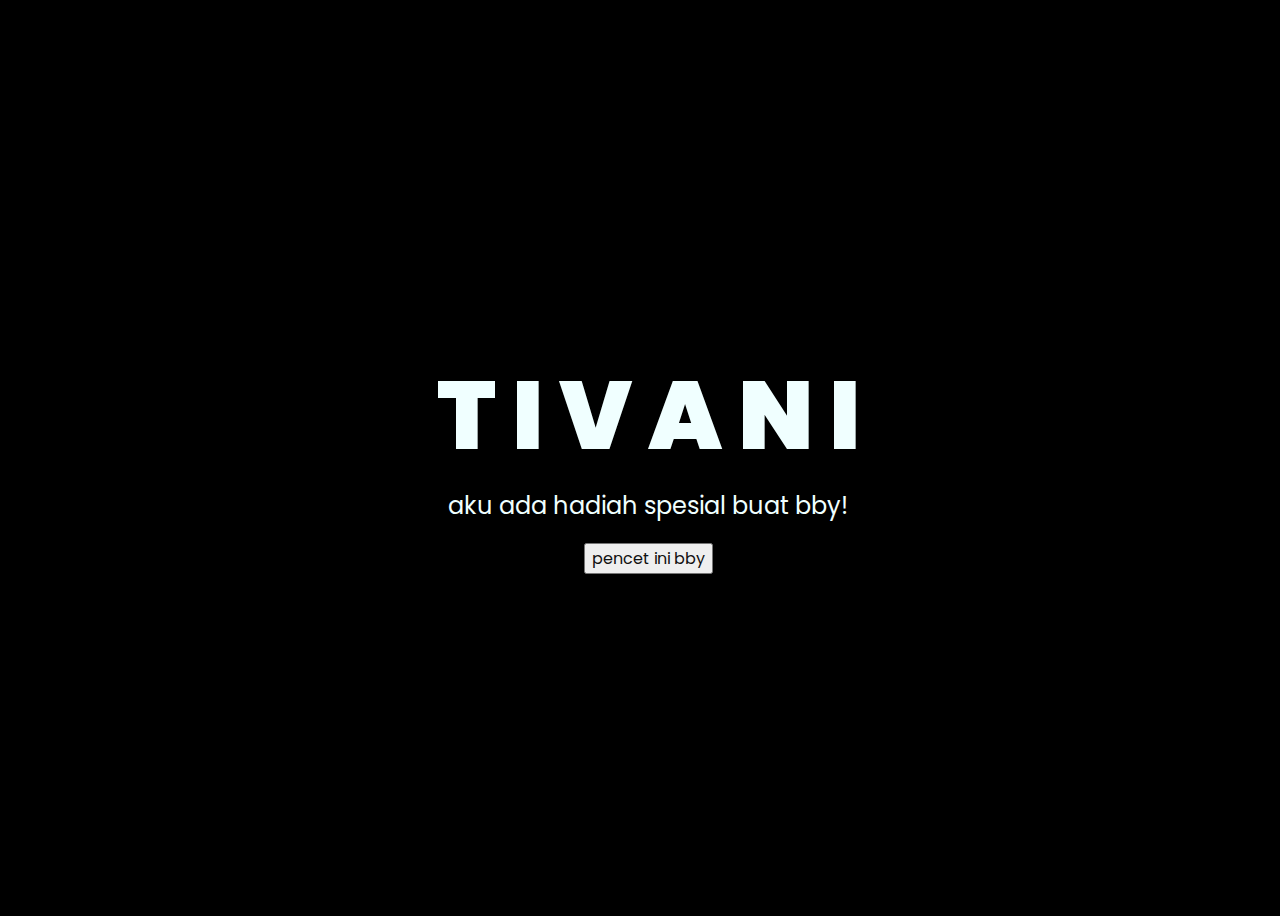
<file: index.html>
<!DOCTYPE html>
<html lang="en">
<head>
    <meta charset="UTF-8">
    <meta http-equiv="X-UA-Compatible" content="IE=edge">
    <meta name="viewport" content="width=device-width, initial-scale=1.0">
    <link rel="stylesheet" href="css/style.css">
    <link rel="icon" href="img/flowers.png" type="image/x-icon">
    <title>Flowers</title>
</head>
<body>
    <!-- Embed YouTube Video/Audio -->
    <iframe width="0" height="0" src="https://www.youtube.com/embed/Q49pnA4jsp8?autoplay=1&loop=1&playlist=Q49pnA4jsp8" frameborder="0" allow="autoplay" allowfullscreen></iframe>

    <div class="greetings">
        <!-- silahkan menambah kata sesuai keinginan dengan <span>text...</span -->
        <span>T</span>
        <span>I</span>
        <span>V</span>
        <span>A</span>
        <span>N</span>
        <span>I</span>
    </div>
  
    <div class="description">
        <span>aku ada hadiah spesial buat bby!</span>
    </div>
    <div class="button">
        <button>
            <a href="flower.html">pencet ini bby</a>
        </button>
    </div>
</body>
</html>
</file>
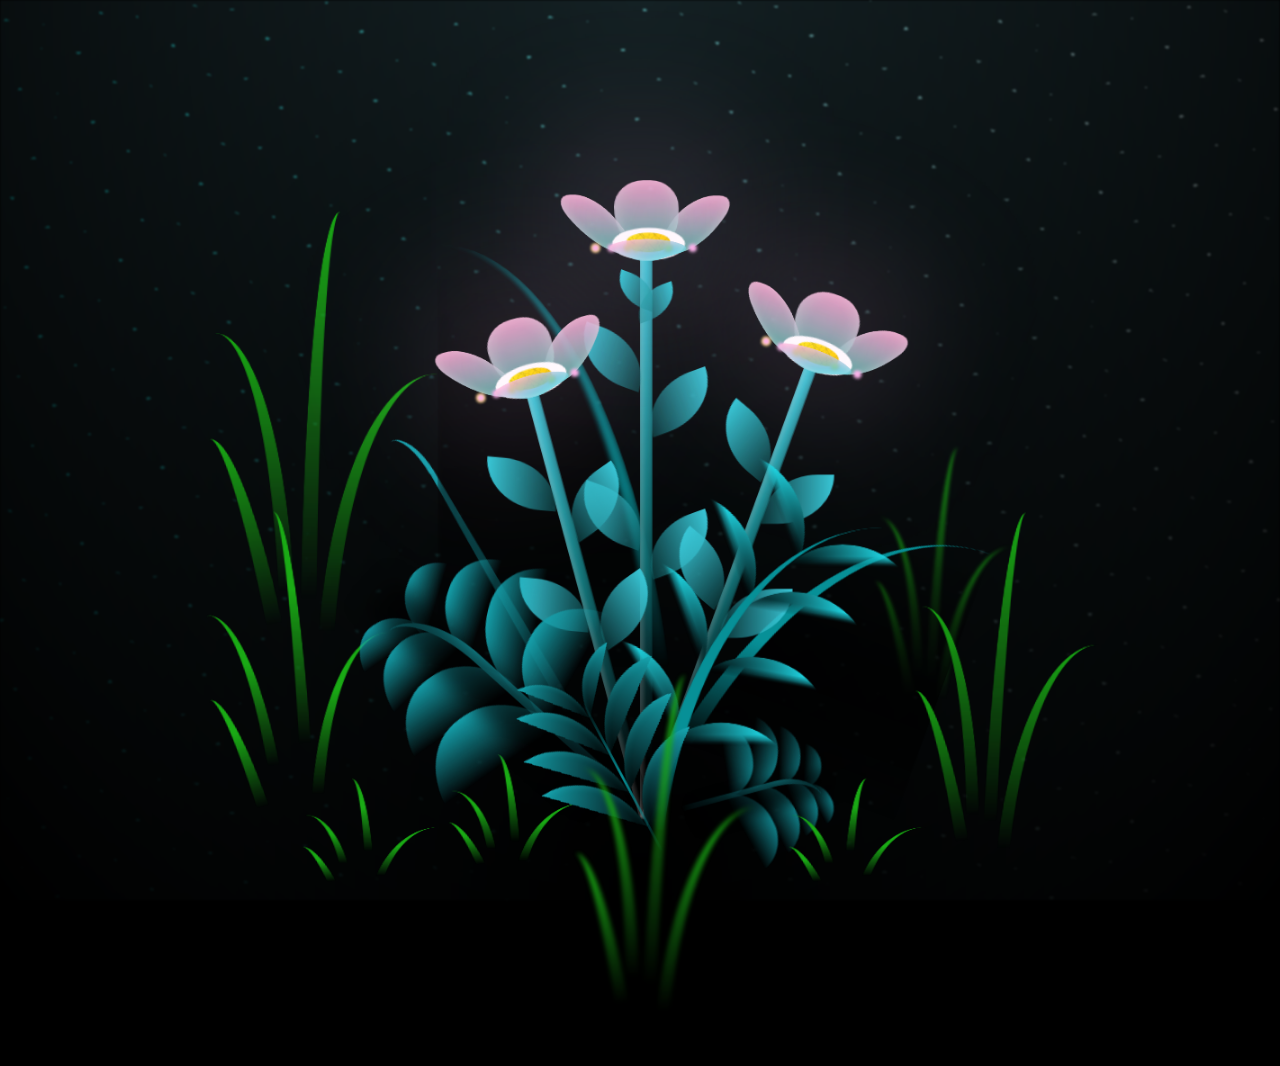
<file: flower.html>
<!DOCTYPE html>
<html lang="en">
<head>
    <meta charset="UTF-8">
    <meta http-equiv="X-UA-Compatible" content="IE=edge">
    <meta name="viewport" content="width=device-width, initial-scale=1.0">
    <link rel="stylesheet" href="css/main.css">
    <link rel="icon" href="img/flowers.png" type="image/x-icon">
    <title>flowers</title>
</head>
<body class="container">
  <!-- Pembuat code: https://codepen.io/mdusmanansari/pen/BamepLe -->
        <!-- Embed YouTube Video/Audio -->
    <iframe width="0" height="0" src="https://www.youtube.com/embed/Q49pnA4jsp8?autoplay=1&loop=1&playlist=Q49pnA4jsp8" frameborder="0" allow="autoplay" allowfullscreen></iframe>
    <div class="night"></div>
    <div class="flowers">
      <div class="flower flower--1">
        <div class="flower__leafs flower__leafs--1">
          <div class="flower__leaf flower__leaf--1"></div>
          <div class="flower__leaf flower__leaf--2"></div>
          <div class="flower__leaf flower__leaf--3"></div>
          <div class="flower__leaf flower__leaf--4"></div>
          <div class="flower__white-circle"></div>
  
          <div class="flower__light flower__light--1"></div>
          <div class="flower__light flower__light--2"></div>
          <div class="flower__light flower__light--3"></div>
          <div class="flower__light flower__light--4"></div>
          <div class="flower__light flower__light--5"></div>
          <div class="flower__light flower__light--6"></div>
          <div class="flower__light flower__light--7"></div>
          <div class="flower__light flower__light--8"></div>
  
        </div>
        <div class="flower__line">
          <div class="flower__line__leaf flower__line__leaf--1"></div>
          <div class="flower__line__leaf flower__line__leaf--2"></div>
          <div class="flower__line__leaf flower__line__leaf--3"></div>
          <div class="flower__line__leaf flower__line__leaf--4"></div>
          <div class="flower__line__leaf flower__line__leaf--5"></div>
          <div class="flower__line__leaf flower__line__leaf--6"></div>
        </div>
      </div>
  
      <div class="flower flower--2">
        <div class="flower__leafs flower__leafs--2">
          <div class="flower__leaf flower__leaf--1"></div>
          <div class="flower__leaf flower__leaf--2"></div>
          <div class="flower__leaf flower__leaf--3"></div>
          <div class="flower__leaf flower__leaf--4"></div>
          <div class="flower__white-circle"></div>
  
          <div class="flower__light flower__light--1"></div>
          <div class="flower__light flower__light--2"></div>
          <div class="flower__light flower__light--3"></div>
          <div class="flower__light flower__light--4"></div>
          <div class="flower__light flower__light--5"></div>
          <div class="flower__light flower__light--6"></div>
          <div class="flower__light flower__light--7"></div>
          <div class="flower__light flower__light--8"></div>
  
        </div>
        <div class="flower__line">
          <div class="flower__line__leaf flower__line__leaf--1"></div>
          <div class="flower__line__leaf flower__line__leaf--2"></div>
          <div class="flower__line__leaf flower__line__leaf--3"></div>
          <div class="flower__line__leaf flower__line__leaf--4"></div>
        </div>
      </div>
  
      <div class="flower flower--3">
        <div class="flower__leafs flower__leafs--3">
          <div class="flower__leaf flower__leaf--1"></div>
          <div class="flower__leaf flower__leaf--2"></div>
          <div class="flower__leaf flower__leaf--3"></div>
          <div class="flower__leaf flower__leaf--4"></div>
          <div class="flower__white-circle"></div>
  
          <div class="flower__light flower__light--1"></div>
          <div class="flower__light flower__light--2"></div>
          <div class="flower__light flower__light--3"></div>
          <div class="flower__light flower__light--4"></div>
          <div class="flower__light flower__light--5"></div>
          <div class="flower__light flower__light--6"></div>
          <div class="flower__light flower__light--7"></div>
          <div class="flower__light flower__light--8"></div>
  
        </div>
        <div class="flower__line">
          <div class="flower__line__leaf flower__line__leaf--1"></div>
          <div class="flower__line__leaf flower__line__leaf--2"></div>
          <div class="flower__line__leaf flower__line__leaf--3"></div>
          <div class="flower__line__leaf flower__line__leaf--4"></div>
        </div>
      </div>
  
      <div class="grow-ans" style="--d:1.2s">
        <div class="flower__g-long">
          <div class="flower__g-long__top"></div>
          <div class="flower__g-long__bottom"></div>
        </div>
      </div>
  
      <div class="growing-grass">
        <div class="flower__grass flower__grass--1">
          <div class="flower__grass--top"></div>
          <div class="flower__grass--bottom"></div>
          <div class="flower__grass__leaf flower__grass__leaf--1"></div>
          <div class="flower__grass__leaf flower__grass__leaf--2"></div>
          <div class="flower__grass__leaf flower__grass__leaf--3"></div>
          <div class="flower__grass__leaf flower__grass__leaf--4"></div>
          <div class="flower__grass__leaf flower__grass__leaf--5"></div>
          <div class="flower__grass__leaf flower__grass__leaf--6"></div>
          <div class="flower__grass__leaf flower__grass__leaf--7"></div>
          <div class="flower__grass__leaf flower__grass__leaf--8"></div>
          <div class="flower__grass__overlay"></div>
        </div>
      </div>
  
      <div class="growing-grass">
        <div class="flower__grass flower__grass--2">
          <div class="flower__grass--top"></div>
          <div class="flower__grass--bottom"></div>
          <div class="flower__grass__leaf flower__grass__leaf--1"></div>
          <div class="flower__grass__leaf flower__grass__leaf--2"></div>
          <div class="flower__grass__leaf flower__grass__leaf--3"></div>
          <div class="flower__grass__leaf flower__grass__leaf--4"></div>
          <div class="flower__grass__leaf flower__grass__leaf--5"></div>
          <div class="flower__grass__leaf flower__grass__leaf--6"></div>
          <div class="flower__grass__leaf flower__grass__leaf--7"></div>
          <div class="flower__grass__leaf flower__grass__leaf--8"></div>
          <div class="flower__grass__overlay"></div>
        </div>
      </div>
  
      <div class="grow-ans" style="--d:2.4s">
        <div class="flower__g-right flower__g-right--1">
          <div class="leaf"></div>
        </div>
      </div>
  
      <div class="grow-ans" style="--d:2.8s">
        <div class="flower__g-right flower__g-right--2">
          <div class="leaf"></div>
        </div>
      </div>
  
      <div class="grow-ans" style="--d:2.8s">
        <div class="flower__g-front">
          <div class="flower__g-front__leaf-wrapper flower__g-front__leaf-wrapper--1">
            <div class="flower__g-front__leaf"></div>
          </div>
          <div class="flower__g-front__leaf-wrapper flower__g-front__leaf-wrapper--2">
            <div class="flower__g-front__leaf"></div>
          </div>
          <div class="flower__g-front__leaf-wrapper flower__g-front__leaf-wrapper--3">
            <div class="flower__g-front__leaf"></div>
          </div>
          <div class="flower__g-front__leaf-wrapper flower__g-front__leaf-wrapper--4">
            <div class="flower__g-front__leaf"></div>
          </div>
          <div class="flower__g-front__leaf-wrapper flower__g-front__leaf-wrapper--5">
            <div class="flower__g-front__leaf"></div>
          </div>
          <div class="flower__g-front__leaf-wrapper flower__g-front__leaf-wrapper--6">
            <div class="flower__g-front__leaf"></div>
          </div>
          <div class="flower__g-front__leaf-wrapper flower__g-front__leaf-wrapper--7">
            <div class="flower__g-front__leaf"></div>
          </div>
          <div class="flower__g-front__leaf-wrapper flower__g-front__leaf-wrapper--8">
            <div class="flower__g-front__leaf"></div>
          </div>
          <div class="flower__g-front__line"></div>
        </div>
      </div>
  
      <div class="grow-ans" style="--d:3.2s">
        <div class="flower__g-fr">
          <div class="leaf"></div>
          <div class="flower__g-fr__leaf flower__g-fr__leaf--1"></div>
          <div class="flower__g-fr__leaf flower__g-fr__leaf--2"></div>
          <div class="flower__g-fr__leaf flower__g-fr__leaf--3"></div>
          <div class="flower__g-fr__leaf flower__g-fr__leaf--4"></div>
          <div class="flower__g-fr__leaf flower__g-fr__leaf--5"></div>
          <div class="flower__g-fr__leaf flower__g-fr__leaf--6"></div>
          <div class="flower__g-fr__leaf flower__g-fr__leaf--7"></div>
          <div class="flower__g-fr__leaf flower__g-fr__leaf--8"></div>
        </div>
      </div>
  
      <div class="long-g long-g--0">
        <div class="grow-ans" style="--d:3s">
          <div class="leaf leaf--0"></div>
        </div>
        <div class="grow-ans" style="--d:2.2s">
          <div class="leaf leaf--1"></div>
        </div>
        <div class="grow-ans" style="--d:3.4s">
          <div class="leaf leaf--2"></div>
        </div>
        <div class="grow-ans" style="--d:3.6s">
          <div class="leaf leaf--3"></div>
        </div>
      </div>
  
      <div class="long-g long-g--1">
        <div class="grow-ans" style="--d:3.6s">
          <div class="leaf leaf--0"></div>
        </div>
        <div class="grow-ans" style="--d:3.8s">
          <div class="leaf leaf--1"></div>
        </div>
        <div class="grow-ans" style="--d:4s">
          <div class="leaf leaf--2"></div>
        </div>
        <div class="grow-ans" style="--d:4.2s">
          <div class="leaf leaf--3"></div>
        </div>
      </div>
  
      <div class="long-g long-g--2">
        <div class="grow-ans" style="--d:4s">
          <div class="leaf leaf--0"></div>
        </div>
        <div class="grow-ans" style="--d:4.2s">
          <div class="leaf leaf--1"></div>
        </div>
        <div class="grow-ans" style="--d:4.4s">
          <div class="leaf leaf--2"></div>
        </div>
        <div class="grow-ans" style="--d:4.6s">
          <div class="leaf leaf--3"></div>
        </div>
      </div>
  
      <div class="long-g long-g--3">
        <div class="grow-ans" style="--d:4s">
          <div class="leaf leaf--0"></div>
        </div>
        <div class="grow-ans" style="--d:4.2s">
          <div class="leaf leaf--1"></div>
        </div>
        <div class="grow-ans" style="--d:3s">
          <div class="leaf leaf--2"></div>
        </div>
        <div class="grow-ans" style="--d:3.6s">
          <div class="leaf leaf--3"></div>
        </div>
      </div>
  
      <div class="long-g long-g--4">
        <div class="grow-ans" style="--d:4s">
          <div class="leaf leaf--0"></div>
        </div>
        <div class="grow-ans" style="--d:4.2s">
          <div class="leaf leaf--1"></div>
        </div>
        <div class="grow-ans" style="--d:3s">
          <div class="leaf leaf--2"></div>
        </div>
        <div class="grow-ans" style="--d:3.6s">
          <div class="leaf leaf--3"></div>
        </div>
      </div>
  
      <div class="long-g long-g--5">
        <div class="grow-ans" style="--d:4s">
          <div class="leaf leaf--0"></div>
        </div>
        <div class="grow-ans" style="--d:4.2s">
          <div class="leaf leaf--1"></div>
        </div>
        <div class="grow-ans" style="--d:3s">
          <div class="leaf leaf--2"></div>
        </div>
        <div class="grow-ans" style="--d:3.6s">
          <div class="leaf leaf--3"></div>
        </div>
      </div>
  
      <div class="long-g long-g--6">
        <div class="grow-ans" style="--d:4.2s">
          <div class="leaf leaf--0"></div>
        </div>
        <div class="grow-ans" style="--d:4.4s">
          <div class="leaf leaf--1"></div>
        </div>
        <div class="grow-ans" style="--d:4.6s">
          <div class="leaf leaf--2"></div>
        </div>
        <div class="grow-ans" style="--d:4.8s">
          <div class="leaf leaf--3"></div>
        </div>
      </div>
  
      <div class="long-g long-g--7">
        <div class="grow-ans" style="--d:3s">
          <div class="leaf leaf--0"></div>
        </div>
        <div class="grow-ans" style="--d:3.2s">
          <div class="leaf leaf--1"></div>
        </div>
        <div class="grow-ans" style="--d:3.5s">
          <div class="leaf leaf--2"></div>
        </div>
        <div class="grow-ans" style="--d:3.6s">
          <div class="leaf leaf--3"></div>
        </div>
      </div>
    </div>
    <script src="main.js"></script>
  </body>
</html>
</file>
<file: css/style.css>
@import url('https://fonts.googleapis.com/css2?family=Poppins:ital,wght@0,500;1,900&display=swap');
*{
    font-family: 'Poppins',cursive;
}
body{
    color: azure;
    width: 100%;
    height: 100vh;
    display: flex;
    flex-direction: column;
    align-items: center;
    justify-content: center;
    background-color: black;
}
.greetings{
    font-size: 6rem;
    font-weight: 900;
}
.greetings > span{
    animation: glow 2.5s ease-in-out infinite;
}
@keyframes glow{
    0%, 100%{
        color: #fff;
        text-shadow: 0 0 12px #39c6d6, 0 0 50px #39c6d6, 0 0 100px #39c6d6;
    }
    10%, 90%{
        color: #111;
        text-shadow: none;
    }
}
.greetings > span:nth-child(2){
    animation-delay: .2s ;
}
.greetings > span:nth-child(3){
    animation-delay: .4s ;
}
.greetings > span:nth-child(4){
    animation-delay: .6s;
}
.greetings > span:nth-child(5){
    animation-delay: .8s;
}
.greetings > span:nth-child(6){
    animation-delay: .10s;
}
.greetings > span:nth-child(7){
    animation-delay: .12s;
}
.greetings > span:nth-child(8){
    animation-delay: .14s;
}
.greetings > span:nth-child(9){
    animation-delay: .16s;
}
.greetings > span:nth-child(10){
    animation-delay: .2s;
}

.description{
    font-size: 1.5rem;
    margin-bottom: 20px;
}

.button a{
    text-decoration: none;
    font-size: 1rem;
    color: #111;
}

@media screen and (max-width:574px){
    .greetings{
        display: block;
        font-size: 3rem;
        font-weight: 500;
        text-align: center;
    }
    .description{
        font-size: 1rem;
    }
    
    .button a{
        font-size: .5rem;
    }
}
</file>
<file: css/main.css>
*,
*::after,
*::before {
  padding: 0;
  margin: 0;
  box-sizing: border-box;
}

:root {
  --dark-color: #000;
}

body {
  display: flex;
  align-items: flex-end;
  justify-content: center;
  min-height: 100vh;
  background-color: var(--dark-color);
  overflow: hidden;
  perspective: 1000px;
}

.night {
  position: fixed;
  left: 50%;
  top: 0;
  transform: translateX(-50%);
  width: 100%;
  height: 100%;
  filter: blur(0.1vmin);
  background-image: radial-gradient(ellipse at top, transparent 0%, var(--dark-color)), radial-gradient(ellipse at bottom, var(--dark-color), rgba(145, 233, 255, 0.2)), repeating-linear-gradient(220deg, rgb(0, 0, 0) 0px, rgb(0, 0, 0) 19px, transparent 19px, transparent 22px), repeating-linear-gradient(189deg, rgb(0, 0, 0) 0px, rgb(0, 0, 0) 19px, transparent 19px, transparent 22px), repeating-linear-gradient(148deg, rgb(0, 0, 0) 0px, rgb(0, 0, 0) 19px, transparent 19px, transparent 22px), linear-gradient(90deg, rgb(0, 255, 250), rgb(240, 240, 240));
}

.flowers {
  position: relative;
  transform: scale(0.9);
}

.flower {
  position: absolute;
  bottom: 10vmin;
  transform-origin: bottom center;
  z-index: 10;
  --fl-speed: 0.8s;
}
.flower--1 {
  -webkit-animation: moving-flower-1 4s linear infinite;
          animation: moving-flower-1 4s linear infinite;
}
.flower--1 .flower__line {
  height: 70vmin;
  -webkit-animation-delay: 0.3s;
          animation-delay: 0.3s;
}
.flower--1 .flower__line__leaf--1 {
  -webkit-animation: blooming-leaf-right var(--fl-speed) 1.6s backwards;
          animation: blooming-leaf-right var(--fl-speed) 1.6s backwards;
}
.flower--1 .flower__line__leaf--2 {
  -webkit-animation: blooming-leaf-right var(--fl-speed) 1.4s backwards;
          animation: blooming-leaf-right var(--fl-speed) 1.4s backwards;
}
.flower--1 .flower__line__leaf--3 {
  -webkit-animation: blooming-leaf-left var(--fl-speed) 1.2s backwards;
          animation: blooming-leaf-left var(--fl-speed) 1.2s backwards;
}
.flower--1 .flower__line__leaf--4 {
  -webkit-animation: blooming-leaf-left var(--fl-speed) 1s backwards;
          animation: blooming-leaf-left var(--fl-speed) 1s backwards;
}
.flower--1 .flower__line__leaf--5 {
  -webkit-animation: blooming-leaf-right var(--fl-speed) 1.8s backwards;
          animation: blooming-leaf-right var(--fl-speed) 1.8s backwards;
}
.flower--1 .flower__line__leaf--6 {
  -webkit-animation: blooming-leaf-left var(--fl-speed) 2s backwards;
          animation: blooming-leaf-left var(--fl-speed) 2s backwards;
}
.flower--2 {
  left: 50%;
  transform: rotate(20deg);
  -webkit-animation: moving-flower-2 4s linear infinite;
          animation: moving-flower-2 4s linear infinite;
}
.flower--2 .flower__line {
  height: 60vmin;
  -webkit-animation-delay: 0.6s;
          animation-delay: 0.6s;
}
.flower--2 .flower__line__leaf--1 {
  -webkit-animation: blooming-leaf-right var(--fl-speed) 1.9s backwards;
          animation: blooming-leaf-right var(--fl-speed) 1.9s backwards;
}
.flower--2 .flower__line__leaf--2 {
  -webkit-animation: blooming-leaf-right var(--fl-speed) 1.7s backwards;
          animation: blooming-leaf-right var(--fl-speed) 1.7s backwards;
}
.flower--2 .flower__line__leaf--3 {
  -webkit-animation: blooming-leaf-left var(--fl-speed) 1.5s backwards;
          animation: blooming-leaf-left var(--fl-speed) 1.5s backwards;
}
.flower--2 .flower__line__leaf--4 {
  -webkit-animation: blooming-leaf-left var(--fl-speed) 1.3s backwards;
          animation: blooming-leaf-left var(--fl-speed) 1.3s backwards;
}
.flower--3 {
  left: 50%;
  transform: rotate(-15deg);
  -webkit-animation: moving-flower-3 4s linear infinite;
          animation: moving-flower-3 4s linear infinite;
}
.flower--3 .flower__line {
  -webkit-animation-delay: 0.9s;
          animation-delay: 0.9s;
}
.flower--3 .flower__line__leaf--1 {
  -webkit-animation: blooming-leaf-right var(--fl-speed) 2.5s backwards;
          animation: blooming-leaf-right var(--fl-speed) 2.5s backwards;
}
.flower--3 .flower__line__leaf--2 {
  -webkit-animation: blooming-leaf-right var(--fl-speed) 2.3s backwards;
          animation: blooming-leaf-right var(--fl-speed) 2.3s backwards;
}
.flower--3 .flower__line__leaf--3 {
  -webkit-animation: blooming-leaf-left var(--fl-speed) 2.1s backwards;
          animation: blooming-leaf-left var(--fl-speed) 2.1s backwards;
}
.flower--3 .flower__line__leaf--4 {
  -webkit-animation: blooming-leaf-left var(--fl-speed) 1.9s backwards;
          animation: blooming-leaf-left var(--fl-speed) 1.9s backwards;
}
.flower__leafs {
  position: relative;
  -webkit-animation: blooming-flower 2s backwards;
          animation: blooming-flower 2s backwards;
}
.flower__leafs--1 {
  -webkit-animation-delay: 1.1s;
          animation-delay: 1.1s;
}
.flower__leafs--2 {
  -webkit-animation-delay: 1.4s;
          animation-delay: 1.4s;
}
.flower__leafs--3 {
  -webkit-animation-delay: 1.7s;
          animation-delay: 1.7s;
}
.flower__leafs::after {
  content: "";
  position: absolute;
  left: 0;
  top: 0;
  transform: translate(-50%, -100%);
  width: 8vmin;
  height: 8vmin;
  background-color: #fcb3eb;
  filter: blur(10vmin);
}
.flower__leaf {
  position: absolute;
  bottom: 0;
  left: 50%;
  width: 8vmin;
  height: 11vmin;
  border-radius: 51% 49% 47% 53%/44% 45% 55% 69%;
  background-color: #ffa7d3;
  background-image: linear-gradient(to top, #54b8aa, #ffa7d3);
  transform-origin: bottom center;
  opacity: 0.9;
  box-shadow: inset 0 0 2vmin rgba(255, 255, 255, 0.5);
}
.flower__leaf--1 {
  transform: translate(-10%, 1%) rotateY(40deg) rotateX(-50deg);
}
.flower__leaf--2 {
  transform: translate(-50%, -4%) rotateX(40deg);
}
.flower__leaf--3 {
  transform: translate(-90%, 0%) rotateY(45deg) rotateX(50deg);
}
.flower__leaf--4 {
  width: 8vmin;
  height: 8vmin;
  transform-origin: bottom left;
  border-radius: 4vmin 10vmin 4vmin 4vmin;
  transform: translate(0%, 18%) rotateX(70deg) rotate(-43deg);
  background-image: linear-gradient(to top, #39c6d6, #ffa7d3);
  z-index: 1;
  opacity: 0.8;
}
.flower__white-circle {
  position: absolute;
  left: -3.5vmin;
  top: -3vmin;
  width: 9vmin;
  height: 4vmin;
  border-radius: 50%;
  background-color: #fff;
}
.flower__white-circle::after {
  content: "";
  position: absolute;
  left: 50%;
  top: 45%;
  transform: translate(-50%, -50%);
  width: 60%;
  height: 60%;
  border-radius: inherit;
  background-image: repeating-linear-gradient(135deg, rgba(0, 0, 0, 0.03) 0px, rgba(0, 0, 0, 0.03) 1px, transparent 1px, transparent 12px), repeating-linear-gradient(45deg, rgba(0, 0, 0, 0.03) 0px, rgba(0, 0, 0, 0.03) 1px, transparent 1px, transparent 12px), repeating-linear-gradient(67.5deg, rgba(0, 0, 0, 0.03) 0px, rgba(0, 0, 0, 0.03) 1px, transparent 1px, transparent 12px), repeating-linear-gradient(135deg, rgba(0, 0, 0, 0.03) 0px, rgba(0, 0, 0, 0.03) 1px, transparent 1px, transparent 12px), repeating-linear-gradient(45deg, rgba(0, 0, 0, 0.03) 0px, rgba(0, 0, 0, 0.03) 1px, transparent 1px, transparent 12px), repeating-linear-gradient(112.5deg, rgba(0, 0, 0, 0.03) 0px, rgba(0, 0, 0, 0.03) 1px, transparent 1px, transparent 12px), repeating-linear-gradient(112.5deg, rgba(0, 0, 0, 0.03) 0px, rgba(0, 0, 0, 0.03) 1px, transparent 1px, transparent 12px), repeating-linear-gradient(45deg, rgba(0, 0, 0, 0.03) 0px, rgba(0, 0, 0, 0.03) 1px, transparent 1px, transparent 12px), repeating-linear-gradient(22.5deg, rgba(0, 0, 0, 0.03) 0px, rgba(0, 0, 0, 0.03) 1px, transparent 1px, transparent 12px), repeating-linear-gradient(45deg, rgba(0, 0, 0, 0.03) 0px, rgba(0, 0, 0, 0.03) 1px, transparent 1px, transparent 12px), repeating-linear-gradient(22.5deg, rgba(0, 0, 0, 0.03) 0px, rgba(0, 0, 0, 0.03) 1px, transparent 1px, transparent 12px), repeating-linear-gradient(135deg, rgba(0, 0, 0, 0.03) 0px, rgba(0, 0, 0, 0.03) 1px, transparent 1px, transparent 12px), repeating-linear-gradient(157.5deg, rgba(0, 0, 0, 0.03) 0px, rgba(0, 0, 0, 0.03) 1px, transparent 1px, transparent 12px), repeating-linear-gradient(67.5deg, rgba(0, 0, 0, 0.03) 0px, rgba(0, 0, 0, 0.03) 1px, transparent 1px, transparent 12px), repeating-linear-gradient(67.5deg, rgba(0, 0, 0, 0.03) 0px, rgba(0, 0, 0, 0.03) 1px, transparent 1px, transparent 12px), linear-gradient(90deg, rgb(255, 235, 18), rgb(255, 206, 0));
}
.flower__line {
  height: 55vmin;
  width: 1.5vmin;
  background-image: linear-gradient(to left, rgba(0, 0, 0, 0.2), transparent, rgba(255, 255, 255, 0.2)), linear-gradient(to top, transparent 10%, #14757a, #39c6d6);
  box-shadow: inset 0 0 2px rgba(0, 0, 0, 0.5);
  -webkit-animation: grow-flower-tree 4s backwards;
          animation: grow-flower-tree 4s backwards;
}
.flower__line__leaf {
  --w: 7vmin;
  --h: calc(var(--w) + 2vmin);
  position: absolute;
  top: 20%;
  left: 90%;
  width: var(--w);
  height: var(--h);
  border-top-right-radius: var(--h);
  border-bottom-left-radius: var(--h);
  background-image: linear-gradient(to top, rgba(20, 117, 122, 0.4), #39c6d6);
}
.flower__line__leaf--1 {
  transform: rotate(70deg) rotateY(30deg);
}
.flower__line__leaf--2 {
  top: 45%;
  transform: rotate(70deg) rotateY(30deg);
}
.flower__line__leaf--3, .flower__line__leaf--4, .flower__line__leaf--6 {
  border-top-right-radius: 0;
  border-bottom-left-radius: 0;
  border-top-left-radius: var(--h);
  border-bottom-right-radius: var(--h);
  left: -460%;
  top: 12%;
  transform: rotate(-70deg) rotateY(30deg);
}
.flower__line__leaf--4 {
  top: 40%;
}
.flower__line__leaf--5 {
  top: 0;
  transform-origin: left;
  transform: rotate(70deg) rotateY(30deg) scale(0.6);
}
.flower__line__leaf--6 {
  top: -2%;
  left: -450%;
  transform-origin: right;
  transform: rotate(-70deg) rotateY(30deg) scale(0.6);
}
.flower__light {
  position: absolute;
  bottom: 0vmin;
  width: 1vmin;
  height: 1vmin;
  background-color: rgb(255, 251, 0);
  border-radius: 50%;
  filter: blur(0.2vmin);
  -webkit-animation: light-ans 4s linear infinite backwards;
          animation: light-ans 4s linear infinite backwards;
}
.flower__light:nth-child(odd) {
  background-color: #fcb3eb;
}
.flower__light--1 {
  left: -2vmin;
  -webkit-animation-delay: 1s;
          animation-delay: 1s;
}
.flower__light--2 {
  left: 3vmin;
  -webkit-animation-delay: 0.5s;
          animation-delay: 0.5s;
}
.flower__light--3 {
  left: -6vmin;
  -webkit-animation-delay: 0.3s;
          animation-delay: 0.3s;
}
.flower__light--4 {
  left: 6vmin;
  -webkit-animation-delay: 0.9s;
          animation-delay: 0.9s;
}
.flower__light--5 {
  left: -1vmin;
  -webkit-animation-delay: 1.5s;
          animation-delay: 1.5s;
}
.flower__light--6 {
  left: -4vmin;
  -webkit-animation-delay: 3s;
          animation-delay: 3s;
}
.flower__light--7 {
  left: 3vmin;
  -webkit-animation-delay: 2s;
          animation-delay: 2s;
}
.flower__light--8 {
  left: -6vmin;
  -webkit-animation-delay: 3.5s;
          animation-delay: 3.5s;
}
.flower__grass {
  --c: #159faa;
  --line-w: 1.5vmin;
  position: absolute;
  bottom: 12vmin;
  left: -7vmin;
  display: flex;
  flex-direction: column;
  align-items: flex-end;
  z-index: 20;
  transform-origin: bottom center;
  transform: rotate(-48deg) rotateY(40deg);
}
.flower__grass--1 {
  -webkit-animation: moving-grass 2s linear infinite;
          animation: moving-grass 2s linear infinite;
}
.flower__grass--2 {
  left: 2vmin;
  bottom: 10vmin;
  transform: scale(0.5) rotate(75deg) rotateX(10deg) rotateY(-200deg);
  opacity: 0.8;
  z-index: 0;
  -webkit-animation: moving-grass--2 1.5s linear infinite;
          animation: moving-grass--2 1.5s linear infinite;
}
.flower__grass--top {
  width: 7vmin;
  height: 10vmin;
  border-top-right-radius: 100%;
  border-right: var(--line-w) solid var(--c);
  transform-origin: bottom center;
  transform: rotate(-2deg);
}
.flower__grass--bottom {
  margin-top: -2px;
  width: var(--line-w);
  height: 25vmin;
  background-image: linear-gradient(to top, transparent, var(--c));
}
.flower__grass__leaf {
  --size: 10vmin;
  position: absolute;
  width: calc(var(--size) * 2.1);
  height: var(--size);
  border-top-left-radius: var(--size);
  border-top-right-radius: var(--size);
  background-image: linear-gradient(to top, transparent, transparent 30%, var(--c));
  z-index: 100;
}
.flower__grass__leaf--1 {
  top: -6%;
  left: 30%;
  --size: 6vmin;
  transform: rotate(-20deg);
  -webkit-animation: growing-grass-ans--1 2s 2.6s backwards;
          animation: growing-grass-ans--1 2s 2.6s backwards;
}
@-webkit-keyframes growing-grass-ans--1 {
  0% {
    transform-origin: bottom left;
    transform: rotate(-20deg) scale(0);
  }
}
@keyframes growing-grass-ans--1 {
  0% {
    transform-origin: bottom left;
    transform: rotate(-20deg) scale(0);
  }
}
.flower__grass__leaf--2 {
  top: -5%;
  left: -110%;
  --size: 6vmin;
  transform: rotate(10deg);
  -webkit-animation: growing-grass-ans--2 2s 2.4s linear backwards;
          animation: growing-grass-ans--2 2s 2.4s linear backwards;
}
@-webkit-keyframes growing-grass-ans--2 {
  0% {
    transform-origin: bottom right;
    transform: rotate(10deg) scale(0);
  }
}
@keyframes growing-grass-ans--2 {
  0% {
    transform-origin: bottom right;
    transform: rotate(10deg) scale(0);
  }
}
.flower__grass__leaf--3 {
  top: 5%;
  left: 60%;
  --size: 8vmin;
  transform: rotate(-18deg) rotateX(-20deg);
  -webkit-animation: growing-grass-ans--3 2s 2.2s linear backwards;
          animation: growing-grass-ans--3 2s 2.2s linear backwards;
}
@-webkit-keyframes growing-grass-ans--3 {
  0% {
    transform-origin: bottom left;
    transform: rotate(-18deg) rotateX(-20deg) scale(0);
  }
}
@keyframes growing-grass-ans--3 {
  0% {
    transform-origin: bottom left;
    transform: rotate(-18deg) rotateX(-20deg) scale(0);
  }
}
.flower__grass__leaf--4 {
  top: 6%;
  left: -135%;
  --size: 8vmin;
  transform: rotate(2deg);
  -webkit-animation: growing-grass-ans--4 2s 2s linear backwards;
          animation: growing-grass-ans--4 2s 2s linear backwards;
}
@-webkit-keyframes growing-grass-ans--4 {
  0% {
    transform-origin: bottom right;
    transform: rotate(2deg) scale(0);
  }
}
@keyframes growing-grass-ans--4 {
  0% {
    transform-origin: bottom right;
    transform: rotate(2deg) scale(0);
  }
}
.flower__grass__leaf--5 {
  top: 20%;
  left: 60%;
  --size: 10vmin;
  transform: rotate(-24deg) rotateX(-20deg);
  -webkit-animation: growing-grass-ans--5 2s 1.8s linear backwards;
          animation: growing-grass-ans--5 2s 1.8s linear backwards;
}
@-webkit-keyframes growing-grass-ans--5 {
  0% {
    transform-origin: bottom left;
    transform: rotate(-24deg) rotateX(-20deg) scale(0);
  }
}
@keyframes growing-grass-ans--5 {
  0% {
    transform-origin: bottom left;
    transform: rotate(-24deg) rotateX(-20deg) scale(0);
  }
}
.flower__grass__leaf--6 {
  top: 22%;
  left: -180%;
  --size: 10vmin;
  transform: rotate(10deg);
  -webkit-animation: growing-grass-ans--6 2s 1.6s linear backwards;
          animation: growing-grass-ans--6 2s 1.6s linear backwards;
}
@-webkit-keyframes growing-grass-ans--6 {
  0% {
    transform-origin: bottom right;
    transform: rotate(10deg) scale(0);
  }
}
@keyframes growing-grass-ans--6 {
  0% {
    transform-origin: bottom right;
    transform: rotate(10deg) scale(0);
  }
}
.flower__grass__leaf--7 {
  top: 39%;
  left: 70%;
  --size: 10vmin;
  transform: rotate(-10deg);
  -webkit-animation: growing-grass-ans--7 2s 1.4s linear backwards;
          animation: growing-grass-ans--7 2s 1.4s linear backwards;
}
@-webkit-keyframes growing-grass-ans--7 {
  0% {
    transform-origin: bottom left;
    transform: rotate(-10deg) scale(0);
  }
}
@keyframes growing-grass-ans--7 {
  0% {
    transform-origin: bottom left;
    transform: rotate(-10deg) scale(0);
  }
}
.flower__grass__leaf--8 {
  top: 40%;
  left: -215%;
  --size: 11vmin;
  transform: rotate(10deg);
  -webkit-animation: growing-grass-ans--8 2s 1.2s linear backwards;
          animation: growing-grass-ans--8 2s 1.2s linear backwards;
}
@-webkit-keyframes growing-grass-ans--8 {
  0% {
    transform-origin: bottom right;
    transform: rotate(10deg) scale(0);
  }
}
@keyframes growing-grass-ans--8 {
  0% {
    transform-origin: bottom right;
    transform: rotate(10deg) scale(0);
  }
}
.flower__grass__overlay {
  position: absolute;
  top: -10%;
  right: 0%;
  width: 100%;
  height: 100%;
  background-color: rgba(0, 0, 0, 0.6);
  filter: blur(1.5vmin);
  z-index: 100;
}
.flower__g-long {
  --w: 2vmin;
  --h: 6vmin;
  --c: #159faa;
  position: absolute;
  bottom: 10vmin;
  left: -3vmin;
  transform-origin: bottom center;
  transform: rotate(-30deg) rotateY(-20deg);
  display: flex;
  flex-direction: column;
  align-items: flex-end;
  -webkit-animation: flower-g-long-ans 3s linear infinite;
          animation: flower-g-long-ans 3s linear infinite;
}
@-webkit-keyframes flower-g-long-ans {
  0%, 100% {
    transform: rotate(-30deg) rotateY(-20deg);
  }
  50% {
    transform: rotate(-32deg) rotateY(-20deg);
  }
}
@keyframes flower-g-long-ans {
  0%, 100% {
    transform: rotate(-30deg) rotateY(-20deg);
  }
  50% {
    transform: rotate(-32deg) rotateY(-20deg);
  }
}
.flower__g-long__top {
  top: calc(var(--h) * -1);
  width: calc(var(--w) + 1vmin);
  height: var(--h);
  border-top-right-radius: 100%;
  border-right: 0.7vmin solid var(--c);
  transform: translate(-0.7vmin, 1vmin);
}
.flower__g-long__bottom {
  width: var(--w);
  height: 50vmin;
  transform-origin: bottom center;
  background-image: linear-gradient(to top, transparent 30%, var(--c));
  box-shadow: inset 0 0 2px rgba(0, 0, 0, 0.5);
  -webkit-clip-path: polygon(35% 0, 65% 1%, 100% 100%, 0% 100%);
          clip-path: polygon(35% 0, 65% 1%, 100% 100%, 0% 100%);
}
.flower__g-right {
  position: absolute;
  bottom: 6vmin;
  left: -2vmin;
  transform-origin: bottom left;
  transform: rotate(20deg);
}
.flower__g-right .leaf {
  width: 30vmin;
  height: 50vmin;
  border-top-left-radius: 100%;
  border-left: 2vmin solid #079097;
  background-image: linear-gradient(to bottom, transparent, var(--dark-color) 60%);
  -webkit-mask-image: linear-gradient(to top, transparent 30%, #079097 60%);
}
.flower__g-right--1 {
  -webkit-animation: flower-g-right-ans 2.5s linear infinite;
          animation: flower-g-right-ans 2.5s linear infinite;
}
.flower__g-right--2 {
  left: 5vmin;
  transform: rotateY(-180deg);
  -webkit-animation: flower-g-right-ans--2 3s linear infinite;
          animation: flower-g-right-ans--2 3s linear infinite;
}
.flower__g-right--2 .leaf {
  height: 75vmin;
  filter: blur(0.3vmin);
  opacity: 0.8;
}
@-webkit-keyframes flower-g-right-ans {
  0%, 100% {
    transform: rotate(20deg);
  }
  50% {
    transform: rotate(24deg) rotateX(-20deg);
  }
}
@keyframes flower-g-right-ans {
  0%, 100% {
    transform: rotate(20deg);
  }
  50% {
    transform: rotate(24deg) rotateX(-20deg);
  }
}
@-webkit-keyframes flower-g-right-ans--2 {
  0%, 100% {
    transform: rotateY(-180deg) rotate(0deg) rotateX(-20deg);
  }
  50% {
    transform: rotateY(-180deg) rotate(6deg) rotateX(-20deg);
  }
}
@keyframes flower-g-right-ans--2 {
  0%, 100% {
    transform: rotateY(-180deg) rotate(0deg) rotateX(-20deg);
  }
  50% {
    transform: rotateY(-180deg) rotate(6deg) rotateX(-20deg);
  }
}
.flower__g-front {
  position: absolute;
  bottom: 6vmin;
  left: 2.5vmin;
  z-index: 100;
  transform-origin: bottom center;
  transform: rotate(-28deg) rotateY(30deg) scale(1.04);
  -webkit-animation: flower__g-front-ans 2s linear infinite;
          animation: flower__g-front-ans 2s linear infinite;
}
@-webkit-keyframes flower__g-front-ans {
  0%, 100% {
    transform: rotate(-28deg) rotateY(30deg) scale(1.04);
  }
  50% {
    transform: rotate(-35deg) rotateY(40deg) scale(1.04);
  }
}
@keyframes flower__g-front-ans {
  0%, 100% {
    transform: rotate(-28deg) rotateY(30deg) scale(1.04);
  }
  50% {
    transform: rotate(-35deg) rotateY(40deg) scale(1.04);
  }
}
.flower__g-front__line {
  width: 0.3vmin;
  height: 20vmin;
  background-image: linear-gradient(to top, transparent, #079097, transparent 100%);
  position: relative;
}
.flower__g-front__leaf-wrapper {
  position: absolute;
  top: 0;
  left: 0;
  transform-origin: bottom left;
  transform: rotate(10deg);
}
.flower__g-front__leaf-wrapper:nth-child(even) {
  left: 0vmin;
  transform: rotateY(-180deg) rotate(5deg);
  -webkit-animation: flower__g-front__leaf-left-ans 1s ease-in backwards;
          animation: flower__g-front__leaf-left-ans 1s ease-in backwards;
}
.flower__g-front__leaf-wrapper:nth-child(odd) {
  -webkit-animation: flower__g-front__leaf-ans 1s ease-in backwards;
          animation: flower__g-front__leaf-ans 1s ease-in backwards;
}
.flower__g-front__leaf-wrapper--1 {
  top: -8vmin;
  transform: scale(0.7);
  -webkit-animation: flower__g-front__leaf-ans 1s 5.5s ease-in backwards !important;
          animation: flower__g-front__leaf-ans 1s 5.5s ease-in backwards !important;
}
.flower__g-front__leaf-wrapper--2 {
  top: -8vmin;
  transform: rotateY(-180deg) scale(0.7) !important;
  -webkit-animation: flower__g-front__leaf-left-ans-2 1s 4.6s ease-in backwards !important;
          animation: flower__g-front__leaf-left-ans-2 1s 4.6s ease-in backwards !important;
}
.flower__g-front__leaf-wrapper--3 {
  top: -3vmin;
  -webkit-animation: flower__g-front__leaf-ans 1s 4.6s ease-in backwards;
          animation: flower__g-front__leaf-ans 1s 4.6s ease-in backwards;
}
.flower__g-front__leaf-wrapper--4 {
  top: -3vmin;
  transform: rotateY(-180deg) scale(0.9) !important;
  -webkit-animation: flower__g-front__leaf-left-ans-2 1s 4.6s ease-in backwards !important;
          animation: flower__g-front__leaf-left-ans-2 1s 4.6s ease-in backwards !important;
}
@-webkit-keyframes flower__g-front__leaf-left-ans-2 {
  0% {
    transform: rotateY(-180deg) scale(0);
  }
}
@keyframes flower__g-front__leaf-left-ans-2 {
  0% {
    transform: rotateY(-180deg) scale(0);
  }
}
.flower__g-front__leaf-wrapper--5, .flower__g-front__leaf-wrapper--6 {
  top: 2vmin;
}
.flower__g-front__leaf-wrapper--7, .flower__g-front__leaf-wrapper--8 {
  top: 6.5vmin;
}
.flower__g-front__leaf-wrapper--2 {
  -webkit-animation-delay: 5.2s !important;
          animation-delay: 5.2s !important;
}
.flower__g-front__leaf-wrapper--3 {
  -webkit-animation-delay: 4.9s !important;
          animation-delay: 4.9s !important;
}
.flower__g-front__leaf-wrapper--5 {
  -webkit-animation-delay: 4.3s !important;
          animation-delay: 4.3s !important;
}
.flower__g-front__leaf-wrapper--6 {
  -webkit-animation-delay: 4.1s !important;
          animation-delay: 4.1s !important;
}
.flower__g-front__leaf-wrapper--7 {
  -webkit-animation-delay: 3.8s !important;
          animation-delay: 3.8s !important;
}
.flower__g-front__leaf-wrapper--8 {
  -webkit-animation-delay: 3.5s !important;
          animation-delay: 3.5s !important;
}
@-webkit-keyframes flower__g-front__leaf-ans {
  0% {
    transform: rotate(10deg) scale(0);
  }
}
@keyframes flower__g-front__leaf-ans {
  0% {
    transform: rotate(10deg) scale(0);
  }
}
@-webkit-keyframes flower__g-front__leaf-left-ans {
  0% {
    transform: rotateY(-180deg) rotate(5deg) scale(0);
  }
}
@keyframes flower__g-front__leaf-left-ans {
  0% {
    transform: rotateY(-180deg) rotate(5deg) scale(0);
  }
}
.flower__g-front__leaf {
  width: 10vmin;
  height: 10vmin;
  border-radius: 100% 0% 0% 100%/100% 100% 0% 0%;
  box-shadow: inset 0 2px 1vmin hsla(184deg, 97%, 58%, 0.2);
  background-image: linear-gradient(to bottom left, transparent, var(--dark-color)), linear-gradient(to bottom right, #159faa 50%, transparent 50%, transparent);
  -webkit-mask-image: linear-gradient(to bottom right, #159faa 50%, transparent 50%, transparent);
  mask-image: linear-gradient(to bottom right, #159faa 50%, transparent 50%, transparent);
}
.flower__g-fr {
  position: absolute;
  bottom: -4vmin;
  left: vmin;
  transform-origin: bottom left;
  z-index: 10;
  -webkit-animation: flower__g-fr-ans 2s linear infinite;
          animation: flower__g-fr-ans 2s linear infinite;
}
@-webkit-keyframes flower__g-fr-ans {
  0%, 100% {
    transform: rotate(2deg);
  }
  50% {
    transform: rotate(4deg);
  }
}
@keyframes flower__g-fr-ans {
  0%, 100% {
    transform: rotate(2deg);
  }
  50% {
    transform: rotate(4deg);
  }
}
.flower__g-fr .leaf {
  width: 30vmin;
  height: 50vmin;
  border-top-left-radius: 100%;
  border-left: 2vmin solid #079097;
  -webkit-mask-image: linear-gradient(to top, transparent 25%, #079097 50%);
  position: relative;
  z-index: 1;
}
.flower__g-fr__leaf {
  position: absolute;
  top: 0;
  left: 0;
  width: 10vmin;
  height: 10vmin;
  border-radius: 100% 0% 0% 100%/100% 100% 0% 0%;
  box-shadow: inset 0 2px 1vmin hsla(184deg, 97%, 58%, 0.2);
  background-image: linear-gradient(to bottom left, transparent, var(--dark-color) 98%), linear-gradient(to bottom right, #23f0ff 45%, transparent 50%, transparent);
  -webkit-mask-image: linear-gradient(135deg, #159faa 40%, transparent 50%, transparent);
}
.flower__g-fr__leaf--1 {
  left: 20vmin;
  transform: rotate(45deg);
  -webkit-animation: flower__g-fr-leaft-ans-1 0.5s 5.2s linear backwards;
          animation: flower__g-fr-leaft-ans-1 0.5s 5.2s linear backwards;
}
@-webkit-keyframes flower__g-fr-leaft-ans-1 {
  0% {
    transform-origin: left;
    transform: rotate(45deg) scale(0);
  }
}
@keyframes flower__g-fr-leaft-ans-1 {
  0% {
    transform-origin: left;
    transform: rotate(45deg) scale(0);
  }
}
.flower__g-fr__leaf--2 {
  left: 12vmin;
  top: -7vmin;
  transform: rotate(25deg) rotateY(-180deg);
  -webkit-animation: flower__g-fr-leaft-ans-6 0.5s 5s linear backwards;
          animation: flower__g-fr-leaft-ans-6 0.5s 5s linear backwards;
}
.flower__g-fr__leaf--3 {
  left: 15vmin;
  top: 6vmin;
  transform: rotate(55deg);
  -webkit-animation: flower__g-fr-leaft-ans-5 0.5s 4.8s linear backwards;
          animation: flower__g-fr-leaft-ans-5 0.5s 4.8s linear backwards;
}
.flower__g-fr__leaf--4 {
  left: 6vmin;
  top: -2vmin;
  transform: rotate(25deg) rotateY(-180deg);
  -webkit-animation: flower__g-fr-leaft-ans-6 0.5s 4.6s linear backwards;
          animation: flower__g-fr-leaft-ans-6 0.5s 4.6s linear backwards;
}
.flower__g-fr__leaf--5 {
  left: 10vmin;
  top: 14vmin;
  transform: rotate(55deg);
  -webkit-animation: flower__g-fr-leaft-ans-5 0.5s 4.4s linear backwards;
          animation: flower__g-fr-leaft-ans-5 0.5s 4.4s linear backwards;
}
@-webkit-keyframes flower__g-fr-leaft-ans-5 {
  0% {
    transform-origin: left;
    transform: rotate(55deg) scale(0);
  }
}
@keyframes flower__g-fr-leaft-ans-5 {
  0% {
    transform-origin: left;
    transform: rotate(55deg) scale(0);
  }
}
.flower__g-fr__leaf--6 {
  left: 0vmin;
  top: 6vmin;
  transform: rotate(25deg) rotateY(-180deg);
  -webkit-animation: flower__g-fr-leaft-ans-6 0.5s 4.2s linear backwards;
          animation: flower__g-fr-leaft-ans-6 0.5s 4.2s linear backwards;
}
@-webkit-keyframes flower__g-fr-leaft-ans-6 {
  0% {
    transform-origin: right;
    transform: rotate(25deg) rotateY(-180deg) scale(0);
  }
}
@keyframes flower__g-fr-leaft-ans-6 {
  0% {
    transform-origin: right;
    transform: rotate(25deg) rotateY(-180deg) scale(0);
  }
}
.flower__g-fr__leaf--7 {
  left: 5vmin;
  top: 22vmin;
  transform: rotate(45deg);
  -webkit-animation: flower__g-fr-leaft-ans-7 0.5s 4s linear backwards;
          animation: flower__g-fr-leaft-ans-7 0.5s 4s linear backwards;
}
@-webkit-keyframes flower__g-fr-leaft-ans-7 {
  0% {
    transform-origin: left;
    transform: rotate(45deg) scale(0);
  }
}
@keyframes flower__g-fr-leaft-ans-7 {
  0% {
    transform-origin: left;
    transform: rotate(45deg) scale(0);
  }
}
.flower__g-fr__leaf--8 {
  left: -4vmin;
  top: 15vmin;
  transform: rotate(15deg) rotateY(-180deg);
  -webkit-animation: flower__g-fr-leaft-ans-8 0.5s 3.8s linear backwards;
          animation: flower__g-fr-leaft-ans-8 0.5s 3.8s linear backwards;
}
@-webkit-keyframes flower__g-fr-leaft-ans-8 {
  0% {
    transform-origin: right;
    transform: rotate(15deg) rotateY(-180deg) scale(0);
  }
}
@keyframes flower__g-fr-leaft-ans-8 {
  0% {
    transform-origin: right;
    transform: rotate(15deg) rotateY(-180deg) scale(0);
  }
}

.long-g {
  position: absolute;
  bottom: 25vmin;
  left: -42vmin;
  transform-origin: bottom left;
}
.long-g--1 {
  bottom: 0vmin;
  transform: scale(0.8) rotate(-5deg);
}
.long-g--1 .leaf {
  -webkit-mask-image: linear-gradient(to top, transparent 40%, #079097 80%) !important;
}
.long-g--1 .leaf--1 {
  --w: 5vmin;
  --h: 60vmin;
  left: -2vmin;
  transform: rotate(3deg) rotateY(-180deg);
}
.long-g--2, .long-g--3 {
  bottom: -3vmin;
  left: -35vmin;
  transform-origin: center;
  transform: scale(0.6) rotateX(60deg);
}
.long-g--2 .leaf, .long-g--3 .leaf {
  -webkit-mask-image: linear-gradient(to top, transparent 50%, #079097 80%) !important;
}
.long-g--2 .leaf--1, .long-g--3 .leaf--1 {
  left: -1vmin;
  transform: rotateY(-180deg);
}
.long-g--3 {
  left: -17vmin;
  bottom: 0vmin;
}
.long-g--3 .leaf {
  -webkit-mask-image: linear-gradient(to top, transparent 40%, #079097 80%) !important;
}
.long-g--4 {
  left: 25vmin;
  bottom: -3vmin;
  transform-origin: center;
  transform: scale(0.6) rotateX(60deg);
}
.long-g--4 .leaf {
  -webkit-mask-image: linear-gradient(to top, transparent 50%, #079097 80%) !important;
}
.long-g--5 {
  left: 42vmin;
  bottom: 0vmin;
  transform: scale(0.8) rotate(2deg);
}
.long-g--6 {
  left: 0vmin;
  bottom: -20vmin;
  z-index: 100;
  filter: blur(0.3vmin);
  transform: scale(0.8) rotate(2deg);
}
.long-g--7 {
  left: 35vmin;
  bottom: 20vmin;
  z-index: -1;
  filter: blur(0.3vmin);
  transform: scale(0.6) rotate(2deg);
  opacity: 0.7;
}
.long-g .leaf {
  --w: 15vmin;
  --h: 40vmin;
  --c: #1aaa15;
  position: absolute;
  bottom: 0;
  width: var(--w);
  height: var(--h);
  border-top-left-radius: 100%;
  border-left: 2vmin solid var(--c);
  -webkit-mask-image: linear-gradient(to top, transparent 20%, var(--dark-color));
  transform-origin: bottom center;
}
.long-g .leaf--0 {
  left: 2vmin;
  -webkit-animation: leaf-ans-1 4s linear infinite;
          animation: leaf-ans-1 4s linear infinite;
}
.long-g .leaf--1 {
  --w: 5vmin;
  --h: 60vmin;
  -webkit-animation: leaf-ans-1 4s linear infinite;
          animation: leaf-ans-1 4s linear infinite;
}
.long-g .leaf--2 {
  --w: 10vmin;
  --h: 40vmin;
  left: -0.5vmin;
  bottom: 5vmin;
  transform-origin: bottom left;
  transform: rotateY(-180deg);
  -webkit-animation: leaf-ans-2 3s linear infinite;
          animation: leaf-ans-2 3s linear infinite;
}
.long-g .leaf--3 {
  --w: 5vmin;
  --h: 30vmin;
  left: -1vmin;
  bottom: 3.2vmin;
  transform-origin: bottom left;
  transform: rotate(-10deg) rotateY(-180deg);
  -webkit-animation: leaf-ans-3 3s linear infinite;
          animation: leaf-ans-3 3s linear infinite;
}

@-webkit-keyframes leaf-ans-1 {
  0%, 100% {
    transform: rotate(-5deg) scale(1);
  }
  50% {
    transform: rotate(5deg) scale(1.1);
  }
}

@keyframes leaf-ans-1 {
  0%, 100% {
    transform: rotate(-5deg) scale(1);
  }
  50% {
    transform: rotate(5deg) scale(1.1);
  }
}
@-webkit-keyframes leaf-ans-2 {
  0%, 100% {
    transform: rotateY(-180deg) rotate(5deg);
  }
  50% {
    transform: rotateY(-180deg) rotate(0deg) scale(1.1);
  }
}
@keyframes leaf-ans-2 {
  0%, 100% {
    transform: rotateY(-180deg) rotate(5deg);
  }
  50% {
    transform: rotateY(-180deg) rotate(0deg) scale(1.1);
  }
}
@-webkit-keyframes leaf-ans-3 {
  0%, 100% {
    transform: rotate(-10deg) rotateY(-180deg);
  }
  50% {
    transform: rotate(-20deg) rotateY(-180deg);
  }
}
@keyframes leaf-ans-3 {
  0%, 100% {
    transform: rotate(-10deg) rotateY(-180deg);
  }
  50% {
    transform: rotate(-20deg) rotateY(-180deg);
  }
}
.grow-ans {
  -webkit-animation: grow-ans 2s var(--d) backwards;
          animation: grow-ans 2s var(--d) backwards;
}

@-webkit-keyframes grow-ans {
  0% {
    transform: scale(0);
    opacity: 0;
  }
}

@keyframes grow-ans {
  0% {
    transform: scale(0);
    opacity: 0;
  }
}
@-webkit-keyframes light-ans {
  0% {
    opacity: 0;
    transform: translateY(0vmin);
  }
  25% {
    opacity: 1;
    transform: translateY(-5vmin) translateX(-2vmin);
  }
  50% {
    opacity: 1;
    transform: translateY(-15vmin) translateX(2vmin);
    filter: blur(0.2vmin);
  }
  75% {
    transform: translateY(-20vmin) translateX(-2vmin);
    filter: blur(0.2vmin);
  }
  100% {
    transform: translateY(-30vmin);
    opacity: 0;
    filter: blur(1vmin);
  }
}
@keyframes light-ans {
  0% {
    opacity: 0;
    transform: translateY(0vmin);
  }
  25% {
    opacity: 1;
    transform: translateY(-5vmin) translateX(-2vmin);
  }
  50% {
    opacity: 1;
    transform: translateY(-15vmin) translateX(2vmin);
    filter: blur(0.2vmin);
  }
  75% {
    transform: translateY(-20vmin) translateX(-2vmin);
    filter: blur(0.2vmin);
  }
  100% {
    transform: translateY(-30vmin);
    opacity: 0;
    filter: blur(1vmin);
  }
}
@-webkit-keyframes moving-flower-1 {
  0%, 100% {
    transform: rotate(2deg);
  }
  50% {
    transform: rotate(-2deg);
  }
}
@keyframes moving-flower-1 {
  0%, 100% {
    transform: rotate(2deg);
  }
  50% {
    transform: rotate(-2deg);
  }
}
@-webkit-keyframes moving-flower-2 {
  0%, 100% {
    transform: rotate(18deg);
  }
  50% {
    transform: rotate(14deg);
  }
}
@keyframes moving-flower-2 {
  0%, 100% {
    transform: rotate(18deg);
  }
  50% {
    transform: rotate(14deg);
  }
}
@-webkit-keyframes moving-flower-3 {
  0%, 100% {
    transform: rotate(-18deg);
  }
  50% {
    transform: rotate(-20deg) rotateY(-10deg);
  }
}
@keyframes moving-flower-3 {
  0%, 100% {
    transform: rotate(-18deg);
  }
  50% {
    transform: rotate(-20deg) rotateY(-10deg);
  }
}
@-webkit-keyframes blooming-leaf-right {
  0% {
    transform-origin: left;
    transform: rotate(70deg) rotateY(30deg) scale(0);
  }
}
@keyframes blooming-leaf-right {
  0% {
    transform-origin: left;
    transform: rotate(70deg) rotateY(30deg) scale(0);
  }
}
@-webkit-keyframes blooming-leaf-left {
  0% {
    transform-origin: right;
    transform: rotate(-70deg) rotateY(30deg) scale(0);
  }
}
@keyframes blooming-leaf-left {
  0% {
    transform-origin: right;
    transform: rotate(-70deg) rotateY(30deg) scale(0);
  }
}
@-webkit-keyframes grow-flower-tree {
  0% {
    height: 0;
    border-radius: 1vmin;
  }
}
@keyframes grow-flower-tree {
  0% {
    height: 0;
    border-radius: 1vmin;
  }
}
@-webkit-keyframes blooming-flower {
  0% {
    transform: scale(0);
  }
}
@keyframes blooming-flower {
  0% {
    transform: scale(0);
  }
}
@-webkit-keyframes moving-grass {
  0%, 100% {
    transform: rotate(-48deg) rotateY(40deg);
  }
  50% {
    transform: rotate(-50deg) rotateY(40deg);
  }
}
@keyframes moving-grass {
  0%, 100% {
    transform: rotate(-48deg) rotateY(40deg);
  }
  50% {
    transform: rotate(-50deg) rotateY(40deg);
  }
}
@-webkit-keyframes moving-grass--2 {
  0%, 100% {
    transform: scale(0.5) rotate(75deg) rotateX(10deg) rotateY(-200deg);
  }
  50% {
    transform: scale(0.5) rotate(79deg) rotateX(10deg) rotateY(-200deg);
  }
}
@keyframes moving-grass--2 {
  0%, 100% {
    transform: scale(0.5) rotate(75deg) rotateX(10deg) rotateY(-200deg);
  }
  50% {
    transform: scale(0.5) rotate(79deg) rotateX(10deg) rotateY(-200deg);
  }
}
.growing-grass {
  -webkit-animation: growing-grass-ans 1s 2s backwards;
          animation: growing-grass-ans 1s 2s backwards;
}

@-webkit-keyframes growing-grass-ans {
  0% {
    transform: scale(0);
  }
}

@keyframes growing-grass-ans {
  0% {
    transform: scale(0);
  }
}
.container * {
  -webkit-animation-play-state: paused !important;
          animation-play-state: paused !important;
}/*# sourceMappingURL=main.css.map */
</file>
